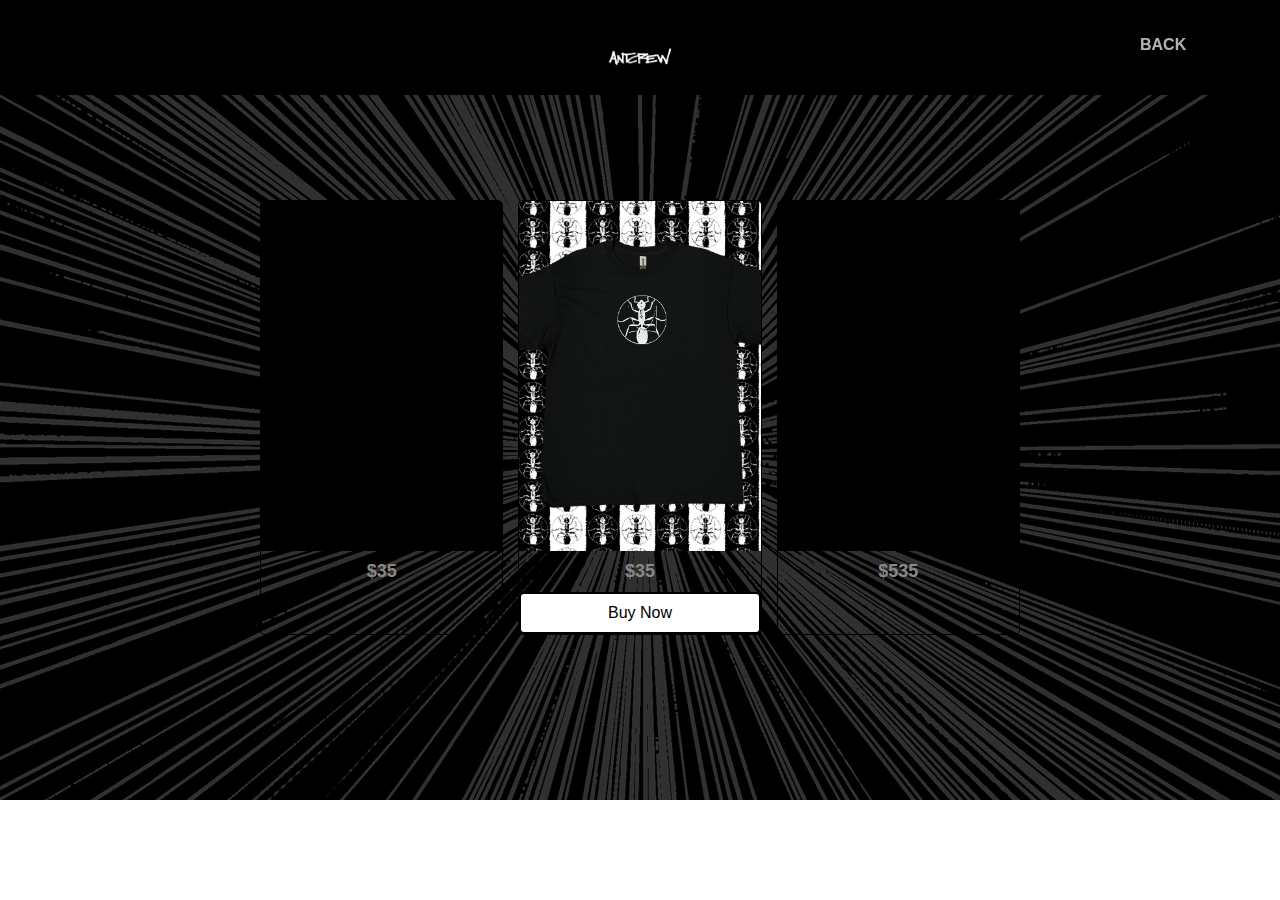
<file: products.html>
<!DOCTYPE html>
<html lang="en">
<head>
    <meta charset="UTF-8">
    <meta name="viewport" content="width=device-width, initial-scale=1.0">
    <title>Products</title>
    <link rel="stylesheet" href="products.css"> <!-- Link to products.css -->
    <link href="https://fonts.googleapis.com/css?family=Playfair+Display&display=swap" rel="stylesheet"> <!-- Import Playfair Display font -->
</head>
<body>
    <div class="title-container">
        <!-- Replaced the h1 tag with an img tag -->
        <img src="logo.jpeg" alt="ANTCREW" class="logo">
    </div>
    <div class="container">
        <div class="product-container">
            <div class="product">
                <div class="product-image coat"></div> <!-- Set class to coat -->
                <div class="product-price">$35</div>
            </div>
            <div class="product">
                <div class="product-image turtleneck"></div> <!-- Set class to turtleneck -->
                <div class="product-price">$35</div>
                <!-- New button -->
                <a href="https://buy.stripe.com/00g8wD3S885F6Hu4gg" class="buy-button">Buy Now</a>
            </div>
            <div class="product">
                <div class="product-image shoes"></div> <!-- Set class to shoes -->
                <div class="product-price">$535</div>
            </div>
        </div>
        <div class="back-container">
            <a href="index.html" class="back-button">Back</a>
        </div>
    </div>
</body>
</html>
</file>
<file: products.css>
/* Combined CSS Styles */

/* Reset CSS */
* {
    box-sizing: border-box;
    margin: 0;
    padding: 0;
}

/* Body Styles */
body {
    font-family: Arial, sans-serif;
    margin: 0;
    padding: 0;
    background-image: url('background2.jpg'); /* Set the background image */
    background-size: cover; /* Cover the entire viewport */
    background-repeat: no-repeat; /* Do not repeat the background image */
    color: #fff; /* Set text color to white */
    position: relative; /* Set position to relative for containing absolute positioned elements */
}

.title-container {
    position: fixed; /* Set position to fixed */
    top: 0; /* Position at the top of the viewport */
    left: 0;
    width: 100%;
    background-color: #000;
    padding: 20px 0; /* Adjust padding as needed */
    box-sizing: border-box;
    z-index: 999; /* Ensure the title container is above other content */
}

.title {
    text-align: center;
    font-size: 36px;
    font-family: 'Playfair Display', serif; /* Change font to Playfair Display */
    text-transform: uppercase; /* Convert text to all caps */
    color: #fff; /* Set text color to white */
    margin: 0;
    padding: 10px; /* Adjust padding as needed */
}

.logo {
    width: 80px; /* Adjust the size as needed */
    height: auto;
    display: block;
    margin: 0 auto; /* Center the logo horizontally */
    filter: invert(100%); /* Invert the logo */
    margin-top: 20px; /* Adjust the margin for top spacing */
}

.container {
    max-width: 800px;
    margin: 100px auto 20px; /* Adjust top margin to create space for the title box */
    padding: 0 20px;
    position: relative; /* Set position to relative */
}

.product-container {
    display: flex;
    justify-content: space-between;
    margin-top: 200px; /* Adjust the margin-top value as needed */
}

.product {
    width: calc(33.33% - 10px);
    background-color: rgba(255, 255, 255, 0); /* Set background color with opacity */
    border: 1px solid #000; /* Set border color to black */
    border-radius: 5px;
    box-sizing: border-box;
    overflow: hidden; /* Ensure images fit within box */
    transition: transform 0.3s ease; /* Add smooth transition effect */
}

.product:hover {
    transform: scale(1.1); /* Zoom in by 10% on hover */
}

.product-image {
    height: 350px; /* Set height to accommodate image */
    background-color: #000; /* Set background color to black */
    background-size: cover;
    background-position: center;
}

.product-price {
    text-align: center;
    font-weight: bold;
    color: #888; /* Set default price text color to gray */
    font-size: 18px;
    margin-top: 10px;
    transition: color 0.3s; /* Add smooth transition effect */
}

.product:hover .product-price {
    color: #fff; /* Set price text color to white on hover */
}

.back-container {
    position: fixed; /* Position the container */
    top: 20px; /* Distance from top */
    right: 20px; /* Distance from right */
    z-index: 999; /* Ensure the button is above other content */
}

.back-button {
    display: inline-block;
    width: 120px; /* Increased width */
    height: 45px; /* Increased height */
    line-height: 50px; /* Center text vertically */
    background-color: transparent; /* Remove button background */
    color: #fff; /* Set button text color to white */
    text-decoration: none;
    border-radius: 5px;
    border: none;
    opacity: 0.7;
    transition: color 0.3s; /* Add transition for text color change */
    text-transform: uppercase; /* Convert text to uppercase */
    font-weight: bold; /* Make text bold */
}

.back-button:hover {
    color: #888; /* Set text color to grey on hover */
}


.product-image.turtleneck {
    background-image: url('turtleneck.jpg'); /* Set background image to turtleneck.jpg */
}

/* Button styles */
.buy-button {
    display: block;
    text-align: center;
    background-color: #fff;
    color: #000;
    padding: 10px;
    border: 2px solid #000;
    border-radius: 5px;
    text-decoration: none;
    margin-top: 10px;
    transition: background-color 0.3s, color 0.3s;
}

.buy-button:hover {
    background-color: #000;
    color: #fff;
}
</file>
